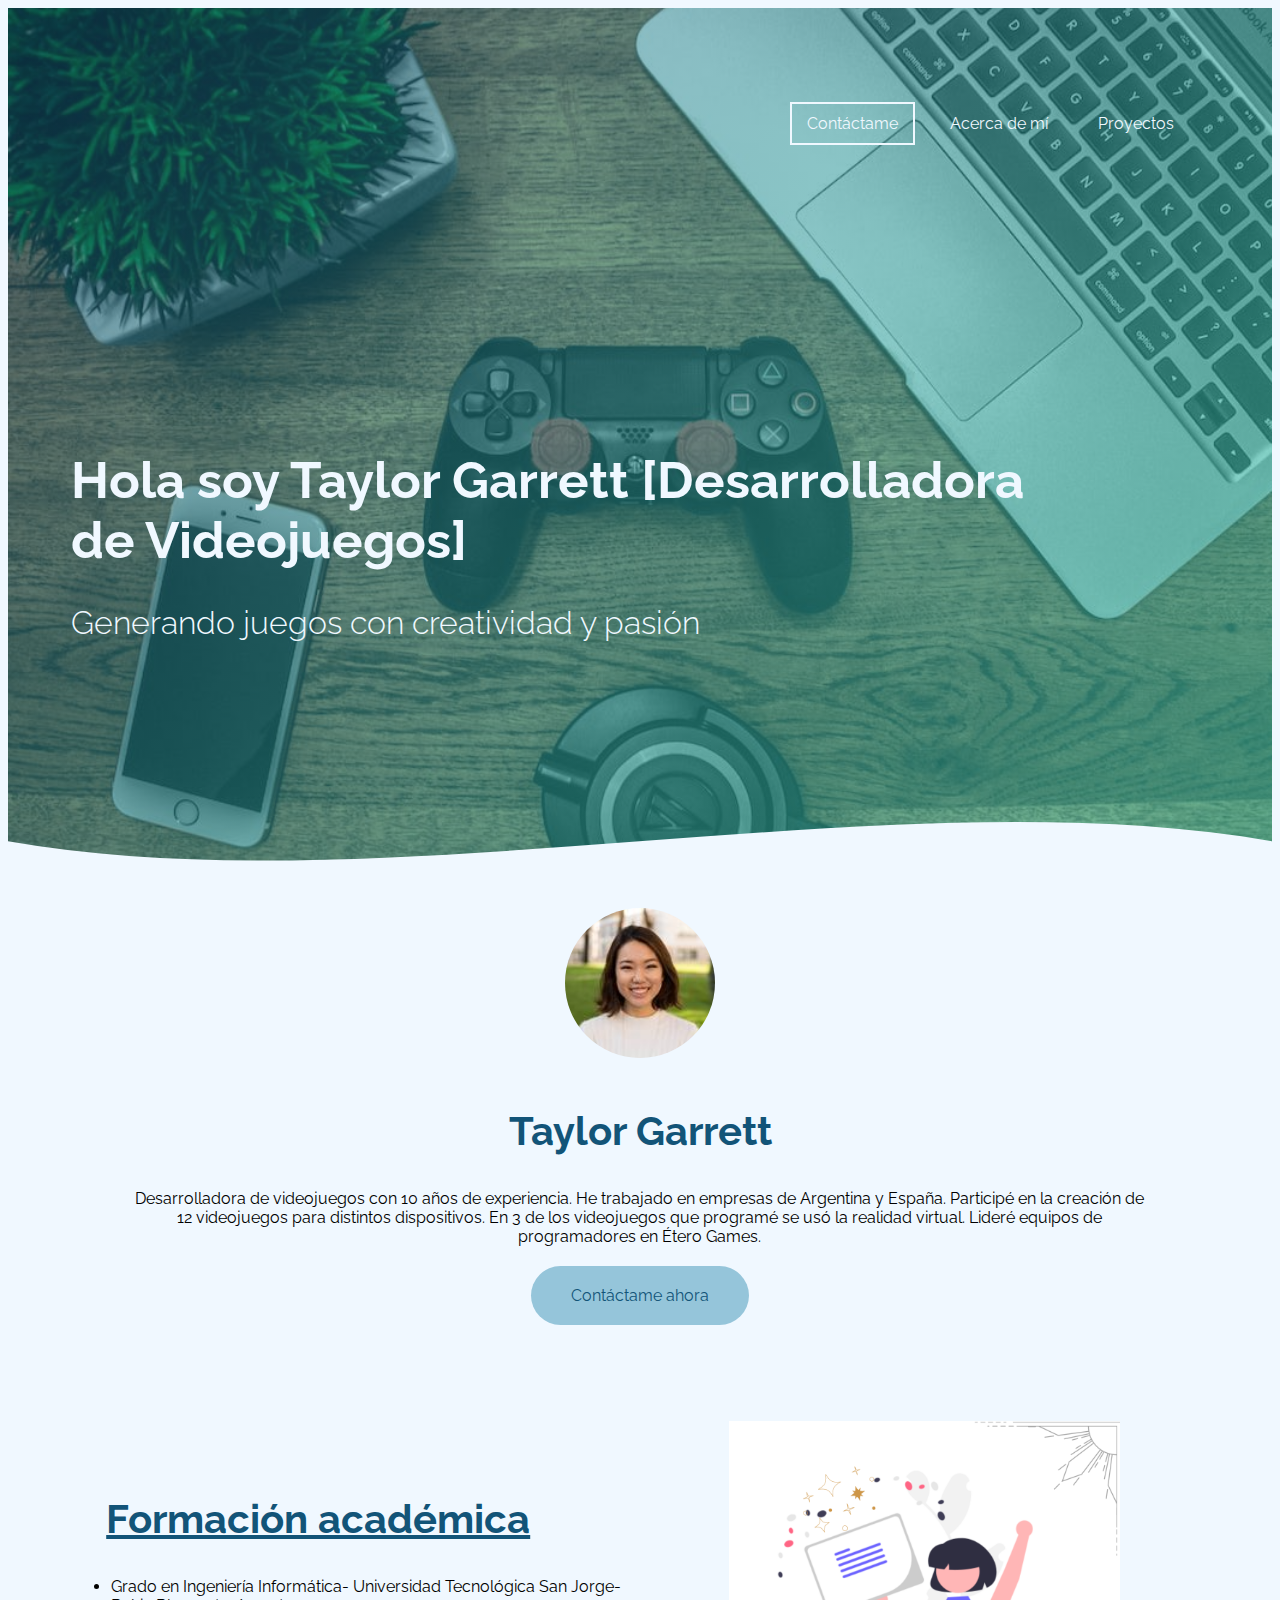
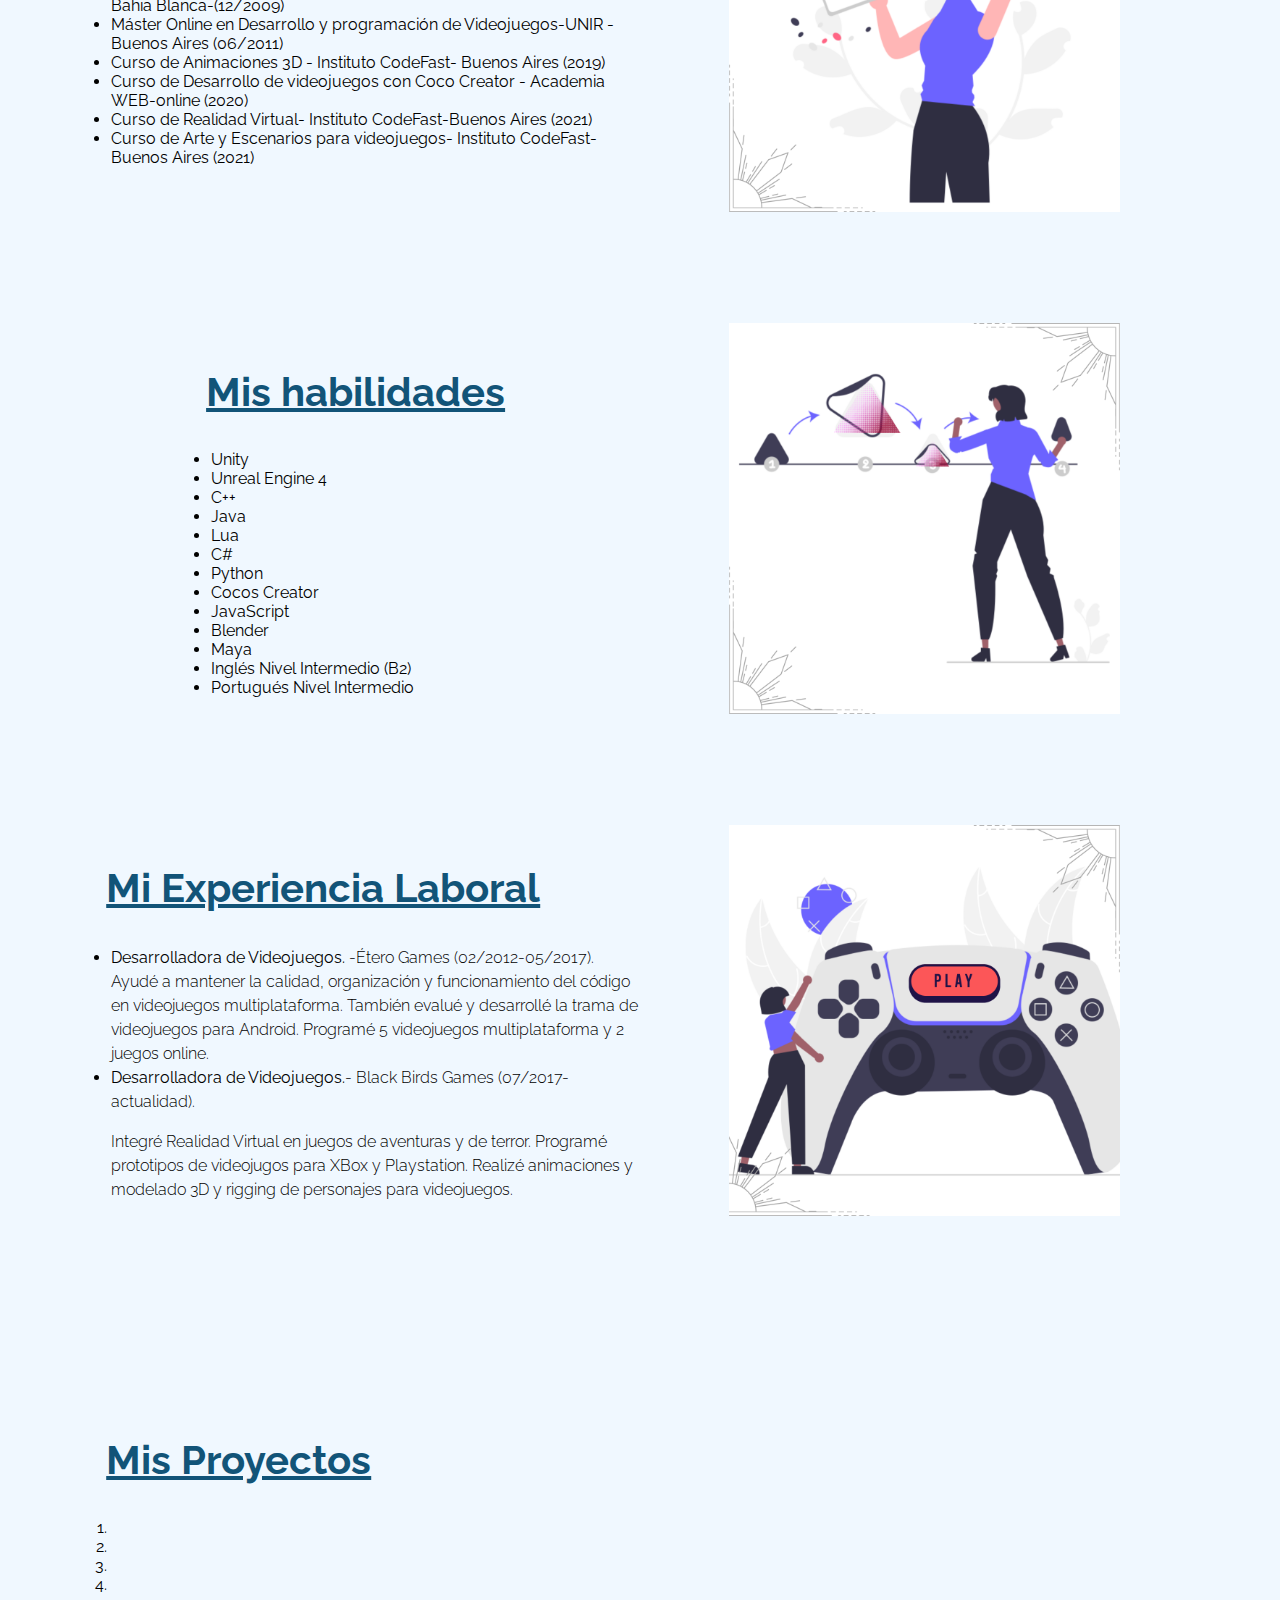
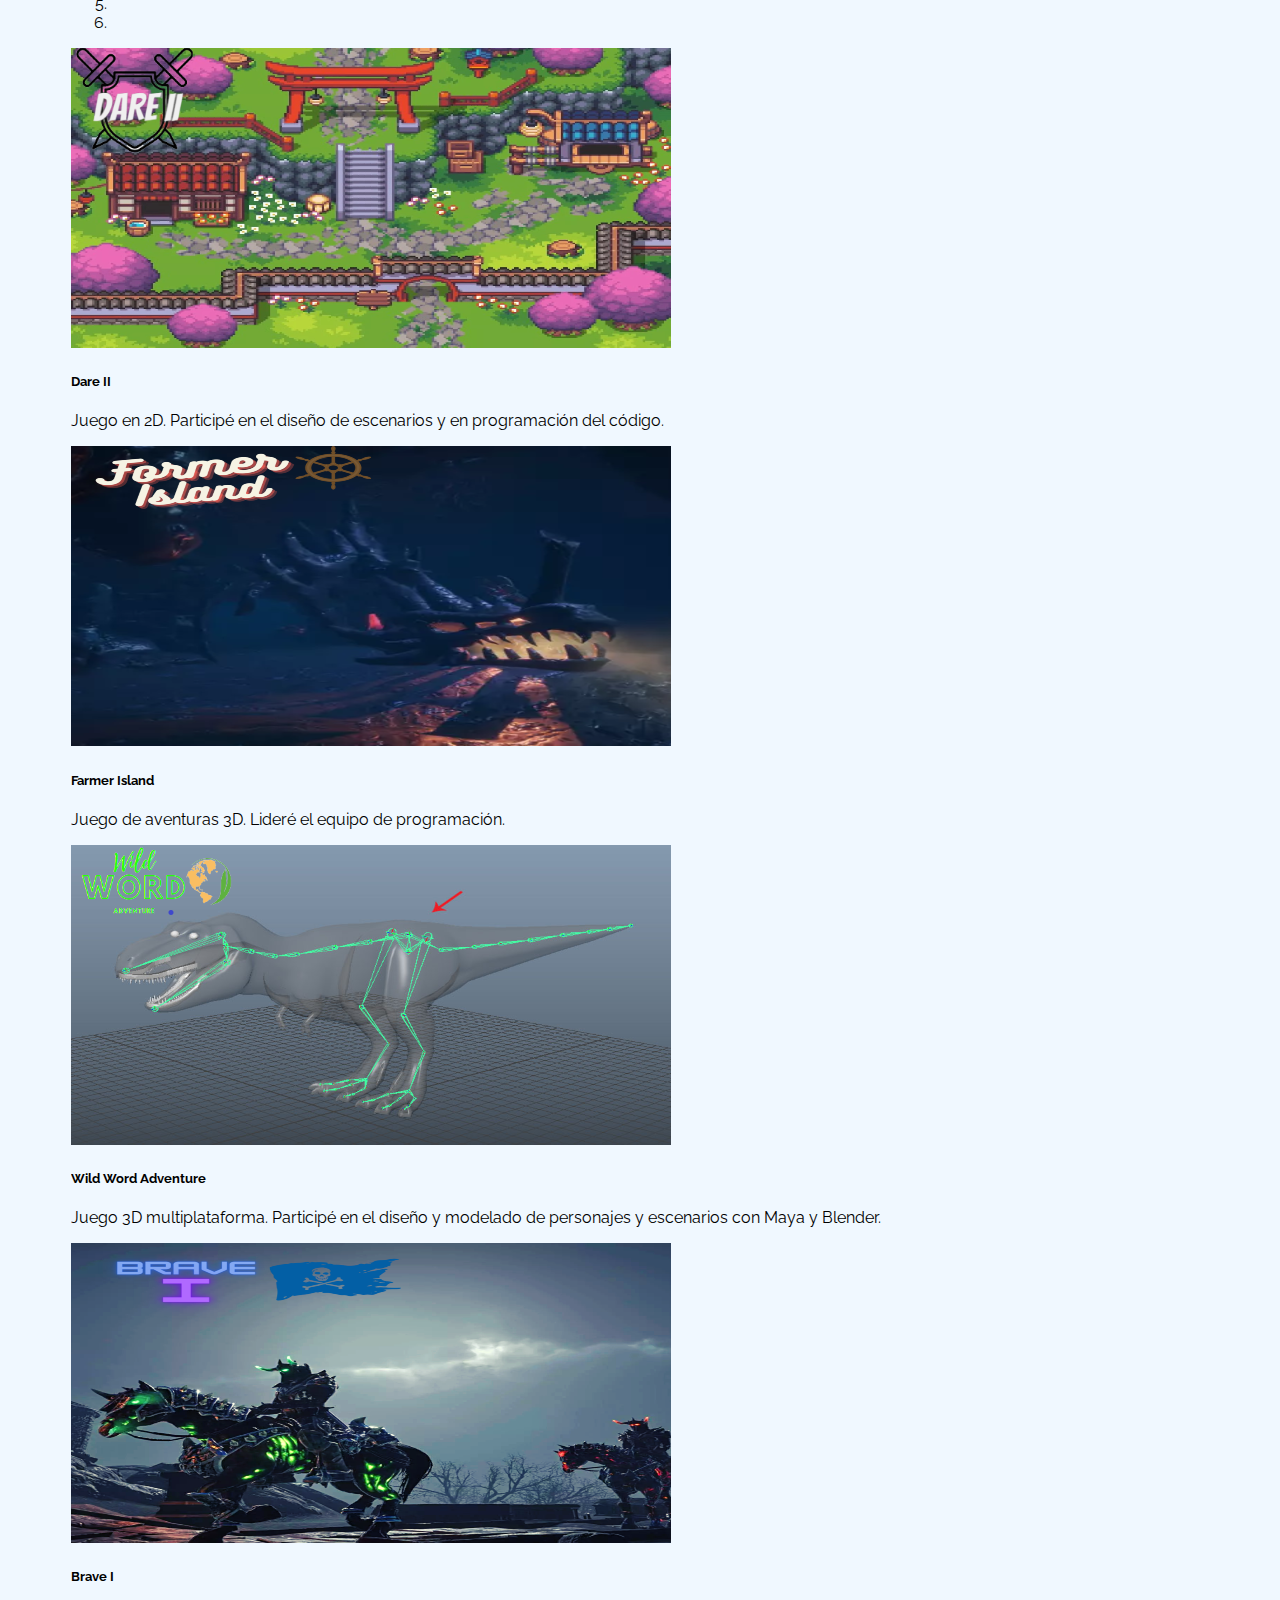
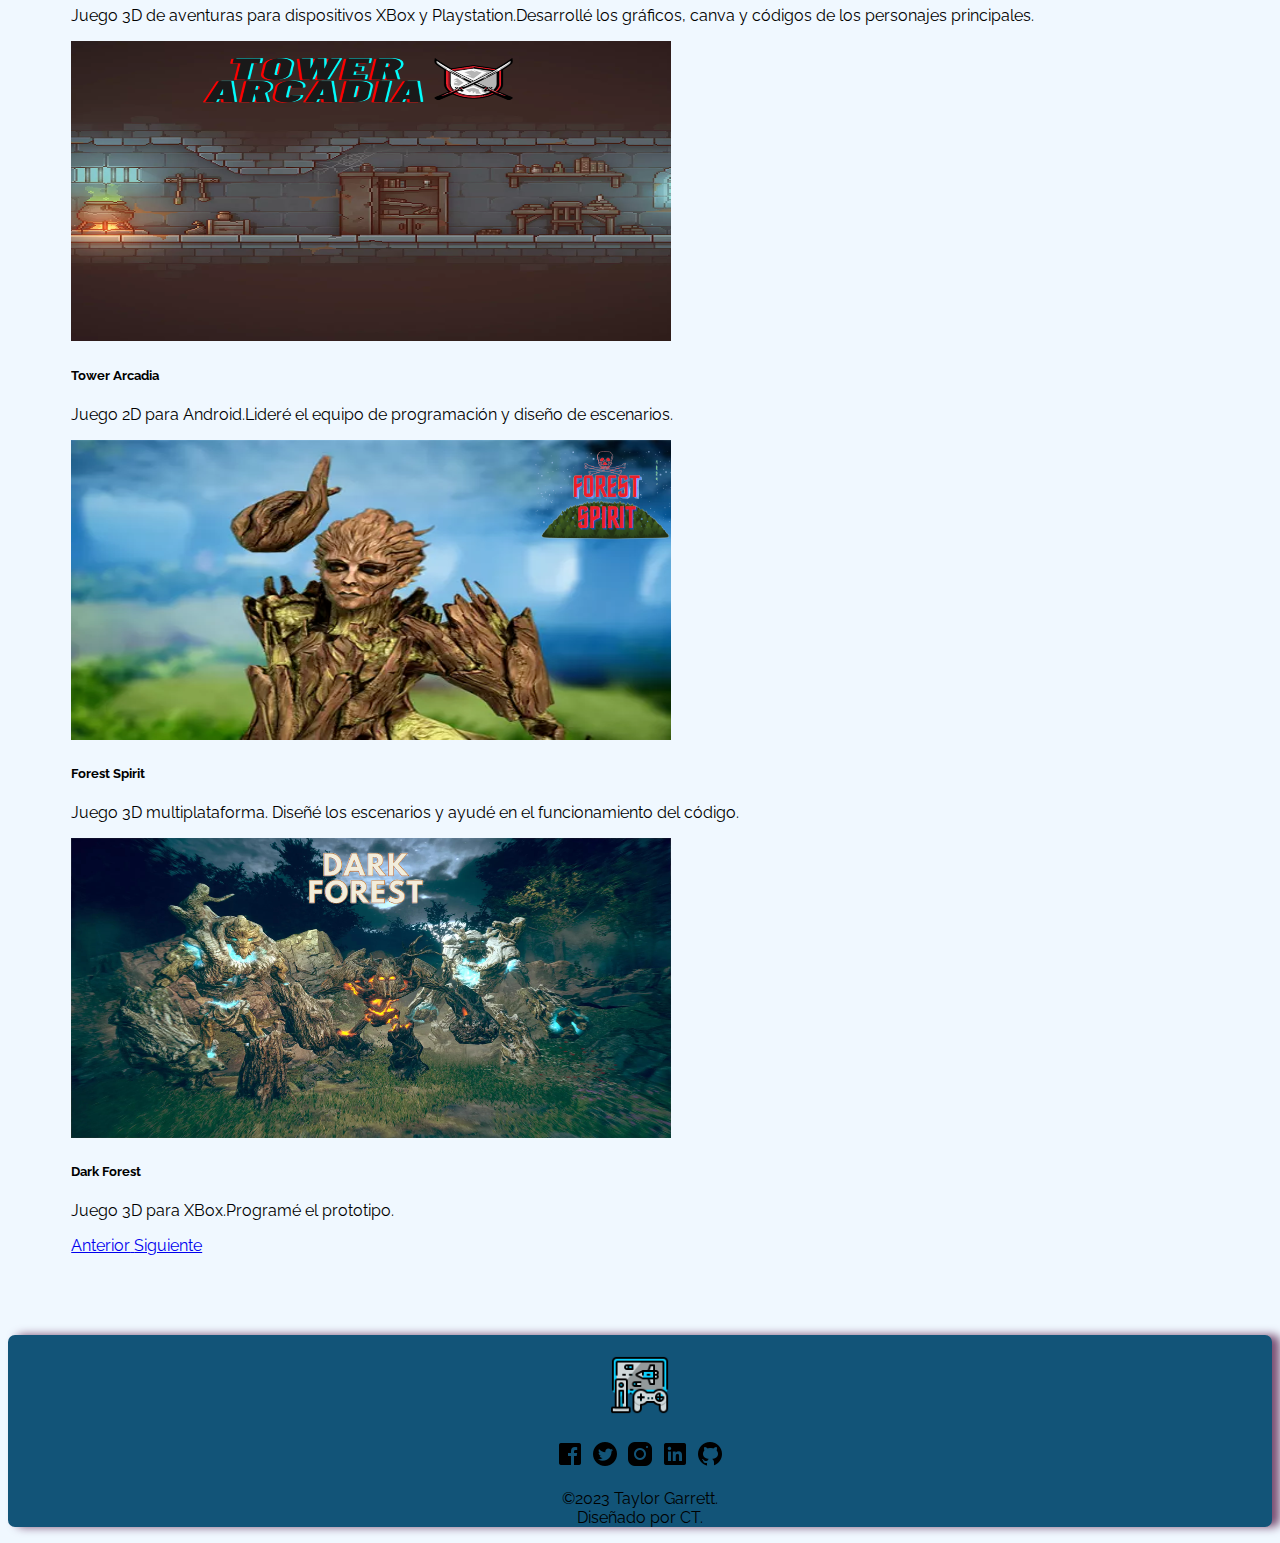
<file: index.html>
<!DOCTYPE html>
<html lang="es">
<head>
    <meta charset="UTF-8">
    <meta http-equiv="X-UA-Compatible" content="IE=edge">
    <meta name="viewport" content="width=device-width, initial-scale=1.0">
    <link href="https://cdn.jsdelivr.net/npm/bootstrap@5.3.0-alpha1/dist/css/bootstrap.min.css" rel="stylesheet" integrity="sha384-GLhlTQ8iRABdZLl6O3oVMWSktQOp6b7In1Zl3/Jr59b6EGGoI1aFkw7cmDA6j6gD" crossorigin="anonymous">
    <link rel="shortcut icon" href="Imagenes/icons8-video-game-48.png" type="image/x-icon">
    <link rel="stylesheet" href="CSS/estilos.css">
    <title>CV-Taylor Garrett</title>
</head>
<body>
<header class="header_one">
    <div class="container">
        <nav class = "navigator">
            <a href="Contacto.html" class ="nav_menu nav_menu--tg"> Contáctame</a>
            <a href="#Acerca_Mi" class ="nav_menu"> Acerca de mí</a>
            <a href="#Proyects" class ="nav_menu">Proyectos</a>
    </nav>
      <section class="he_container">
        <div class="he_texto">
            <h1 class="he_titulo">Hola soy Taylor Garrett [Desarrolladora de Videojuegos]</h1>
            <h2 class="he_subtitulo">Generando juegos con creatividad y pasión</h2>
        </div>
      </section>
    </div>
  <div class="he_wave" style="overflow: hidden;" ><svg viewBox="0 0 500 150" preserveAspectRatio="none" style="height: 100%; width: 100%;"><path d="M0.00,49.99 C150.00,150.00 349.20,-49.99 500.00,49.99 L500.00,150.00 L0.00,150.00 Z" style="stroke: none; fill: #f0f8ff;"></path></svg>
  </div> 
</header>

  <main>
    <section id="Acerca_Mi" class="acercaDeMi container">
     <img src="./Imagenes/90.jpg" class="acercaDeMi-imagen" alt="foto-Taylor Garrett">
     <h2 class="subtitulo">Taylor Garrett</h2>
     <p class="acercaDeMi_txt">Desarrolladora de videojuegos con 10 años de experiencia. He trabajado en empresas de Argentina y España. Participé en la creación de 12 videojuegos para distintos dispositivos. En 3 de los videojuegos que programé se usó la realidad virtual.
      Lideré equipos de programadores en Étero Games.
     </p>
      <a href="Contacto.html" class="acercaDeMi_tg">Contáctame ahora</a>
    </section>
    <section class="acerca container">
      <div class="acerca_texto">
        <h2 class="subtitulo"><u>Formación académica</u></h2>
        <ul class="acerca_lista">
          <li>Grado en Ingeniería Informática-
            Universidad Tecnológica San Jorge-Bahia Blanca-(12/2009)
            </li>
          <li>Máster Online en Desarrollo y programación de Videojuegos-UNIR -Buenos Aires (06/2011)</li>
          <li>Curso de Animaciones 3D - Instituto CodeFast- Buenos Aires (2019)
            </li>
            <li> Curso de Desarrollo de videojuegos con Coco Creator - Academia WEB-online (2020)</li>
            <li> Curso de Realidad Virtual- Instituto CodeFast-Buenos Aires (2021)</li>
            <li> Curso de Arte y Escenarios para videojuegos- Instituto CodeFast-Buenos Aires (2021)</li>
            </ul>
      </div>
      
      <figure class="acerca-img">
        <img src="./Imagenes/titulo.png" class="acerca-picture" alt="Mujer animando con software">

      </figure>
      <div class="acerca_texto">
        <h2 class="subtitulo"><u>Mis habilidades</u></h2>
        <ul class="acerca_lista">
          <li>Unity</li>
          <li>Unreal Engine 4</li>
          <li>C++</li>
          <li>Java</li>
          <li>Lua</li>
          <li>C#</li>
          <li>Python</li>
          <li>Cocos Creator</li>
          <li>JavaScript</li>
          <li>Blender</li>
          <li>Maya</li>
          <li>Inglés Nivel Intermedio (B2)</li>
          <li>Portugués Nivel Intermedio </li>
          </ul>
      </div>
      <figure class="acerca-img">
        <img src="./Imagenes/Animando.png" class="acerca-picture" alt=" Mujer con joystick">

      </figure>
      
      
      <div class="acerca_texto">
         <h2 class="subtitulo"><u>Mi Experiencia Laboral</u></h2>
          <ul class="acerca-lista">
            <li><b>Desarrolladora de Videojuegos.</b> -Étero Games (02/2012-05/2017).<br>
            Ayudé a mantener la calidad, organización y funcionamiento del código en videojuegos multiplataforma. También evalué y desarrollé la trama de videojuegos para Android.
            Programé 5 videojuegos multiplataforma y 2 juegos online.
          </li>
            <li><b>Desarrolladora de Videojuegos.</b>- Black Birds Games (07/2017-actualidad).<br>
            <p>Integré Realidad Virtual en juegos de aventuras y de terror.
              Programé prototipos de videojugos para XBox y Playstation.
              Realizé animaciones y modelado 3D y rigging de personajes para videojuegos.
            
            </li>
          </ul>
        </div>
      
       <figure class="acerca-img">
        <img src="./Imagenes/gaming.png" class="acerca-picture" alt="Mujer trabajando">
      </figure>

    </section>
    <section class="proyects container">
      <div id="Proyects" class="proyect-slider">
         <h2 class="subtitulo"><u>Mis Proyectos</u></h2>
      <div id="carouselWithCaptions" class="carousel slide pointer-event"  data-bs-ride="carousel">
        <ol class="carousel-indicators">
        <li data-bs-target="#carouselWithCaptions" data-bs-slide-to="0" class="active"></li>
        <li data-bs-target="#carouselWithCaptions" data-bs-slide-to="1"></li>
        <li data-bs-target="#carouselWithCaptions" data-bs-slide-to="2"></li>
        <li data-bs-target="#carouselWithCaptions" data-bs-slide-to="3"></li> 
        <li data-bs-target="#carouselWithCaptions" data-bs-slide-to="4"></li>
        <li data-bs-target="#carouselWithCaptions" data-bs-slide-to="5"></li>
      </ol>
      <div class="carousel-inner">
        <div class="carousel-item active">
          <img src="./Imagenes/Dare.png" class="d-block w-100" alt="Slide 1">
          <div class="carousel-caption d-none d-sm-block">
            <h5>Dare II</h5>
            <p>Juego en 2D. Participé en el diseño de escenarios y en programación del código.</p>
          </div>
        </div>
        <div class="carousel-item">
          <img src="./Imagenes/Island.png" class="d-block w-100" alt="Slide 2">
          <div class="carousel-caption d-none d-sm-block">
            <h5>Farmer Island</h5>
            <p>Juego de aventuras 3D. Lideré el equipo de programación.</p>
          </div>
          </div>
          <div class="carousel-item">
            <img src="./Imagenes/modelado.png" class="d-block w-100" alt="Slide 3">
            <div class="carousel-caption d-none d-sm-block">
              <h5>Wild Word Adventure</h5>
              <p> Juego 3D multiplataforma. Participé en el diseño y modelado de personajes y escenarios con Maya y Blender.</p>
            </div>
            </div>
          <div class="carousel-item">
            <img src="./Imagenes/Brave.png" class="d-block w-100" alt="Slide 4">
            <div class="carousel-caption d-none d-sm-block">
              <h5>Brave I</h5>
              <p>Juego 3D de aventuras para dispositivos XBox y Playstation.Desarrollé los gráficos, canva y códigos de los personajes principales.</p>
            </div>
            </div>
        <div class="carousel-item">
          <img src="./Imagenes/Tower.png" class="d-block w-100" alt="Slide 5">
          <div class="carousel-caption d-none d-sm-block">
            <h5>Tower Arcadia</h5>
            <p>Juego 2D para Android.Lideré el equipo de programación y diseño de escenarios.</p>
          </div>
          </div>
          <div class="carousel-item">
          <img src="./Imagenes/SpiritForest.png" class="d-block w-100" alt="Slide 6">
          <div class="carousel-caption d-none d-sm-block">
            <h5>Forest Spirit</h5>
            <p>Juego 3D multiplataforma. Diseñé los escenarios y ayudé en el funcionamiento del código.</p>
          </div>
          </div>
          <div class="carousel-item">
          <img src="./Imagenes/DarkForest.png" class="d-block w-100" alt="Slide 7">
          <div class="carousel-caption d-none d-sm-block">
            <h5>Dark Forest</h5>
            <p>Juego 3D para XBox.Programé el prototipo.</p>
          </div>
          </div>
       
       
      <a class="carousel-control-prev" href="#carouselWithCaptions" role="button" data-bs-slide="prev">
        <span class="carousel-control-prev-icon" aria-hidden="true"></span>
        <span class="visually-hidden">Anterior</span>
      </a>
      <a class="carousel-control-next" href="#carouselWithCaptions" role="button" data-bs-slide="next">
        <span class="carousel-control-next-icon" aria-hidden="true"></span>
        <span class="visually-hidden">Siguiente</span>
      </a>
    </div> 
    </div>
    </div>
  </section>
  </main>
  <footer class="footer">
    <img class="footer-logo" src="./Imagenes/icons8-games-64.png" alt="icono-Café">
    <div>
    <nav>
    <a href="#"><img src="./Imagenes/icons8-facebook-30.png" alt="logo facebook"></a>
    <a href="#"><img src="./Imagenes/icons8-twitter-circled-30.png" alt="logo twitter"></a>
    <a href="#"><img src="./Imagenes/icons8-instagram-30.png" alt="logo instagram"></a>
    <a href="#"><img src="./Imagenes/icons8-linkedin-30.png" alt="logo Linkedin"></a>
    <a href="#"><img src="./Imagenes/icons8-github-30.png" alt="logo GitHub"></a>
    
    </nav>
         <p class="footer-p">
          ©2023 Taylor Garrett.
          <br>
          Diseñado por CT.</p>
       </div> 
            
    </footer>
   
    
    <script src="JS/funcionalidad.js"></script>
    <script src="https://cdn.jsdelivr.net/npm/bootstrap@5.3.0-alpha1/dist/js/bootstrap.bundle.min.js" integrity="sha384-w76AqPfDkMBDXo30jS1Sgez6pr3x5MlQ1ZAGC+nuZB+EYdgRZgiwxhTBTkF7CXvN" crossorigin="anonymous"></script>
</body>
</html>
</file>
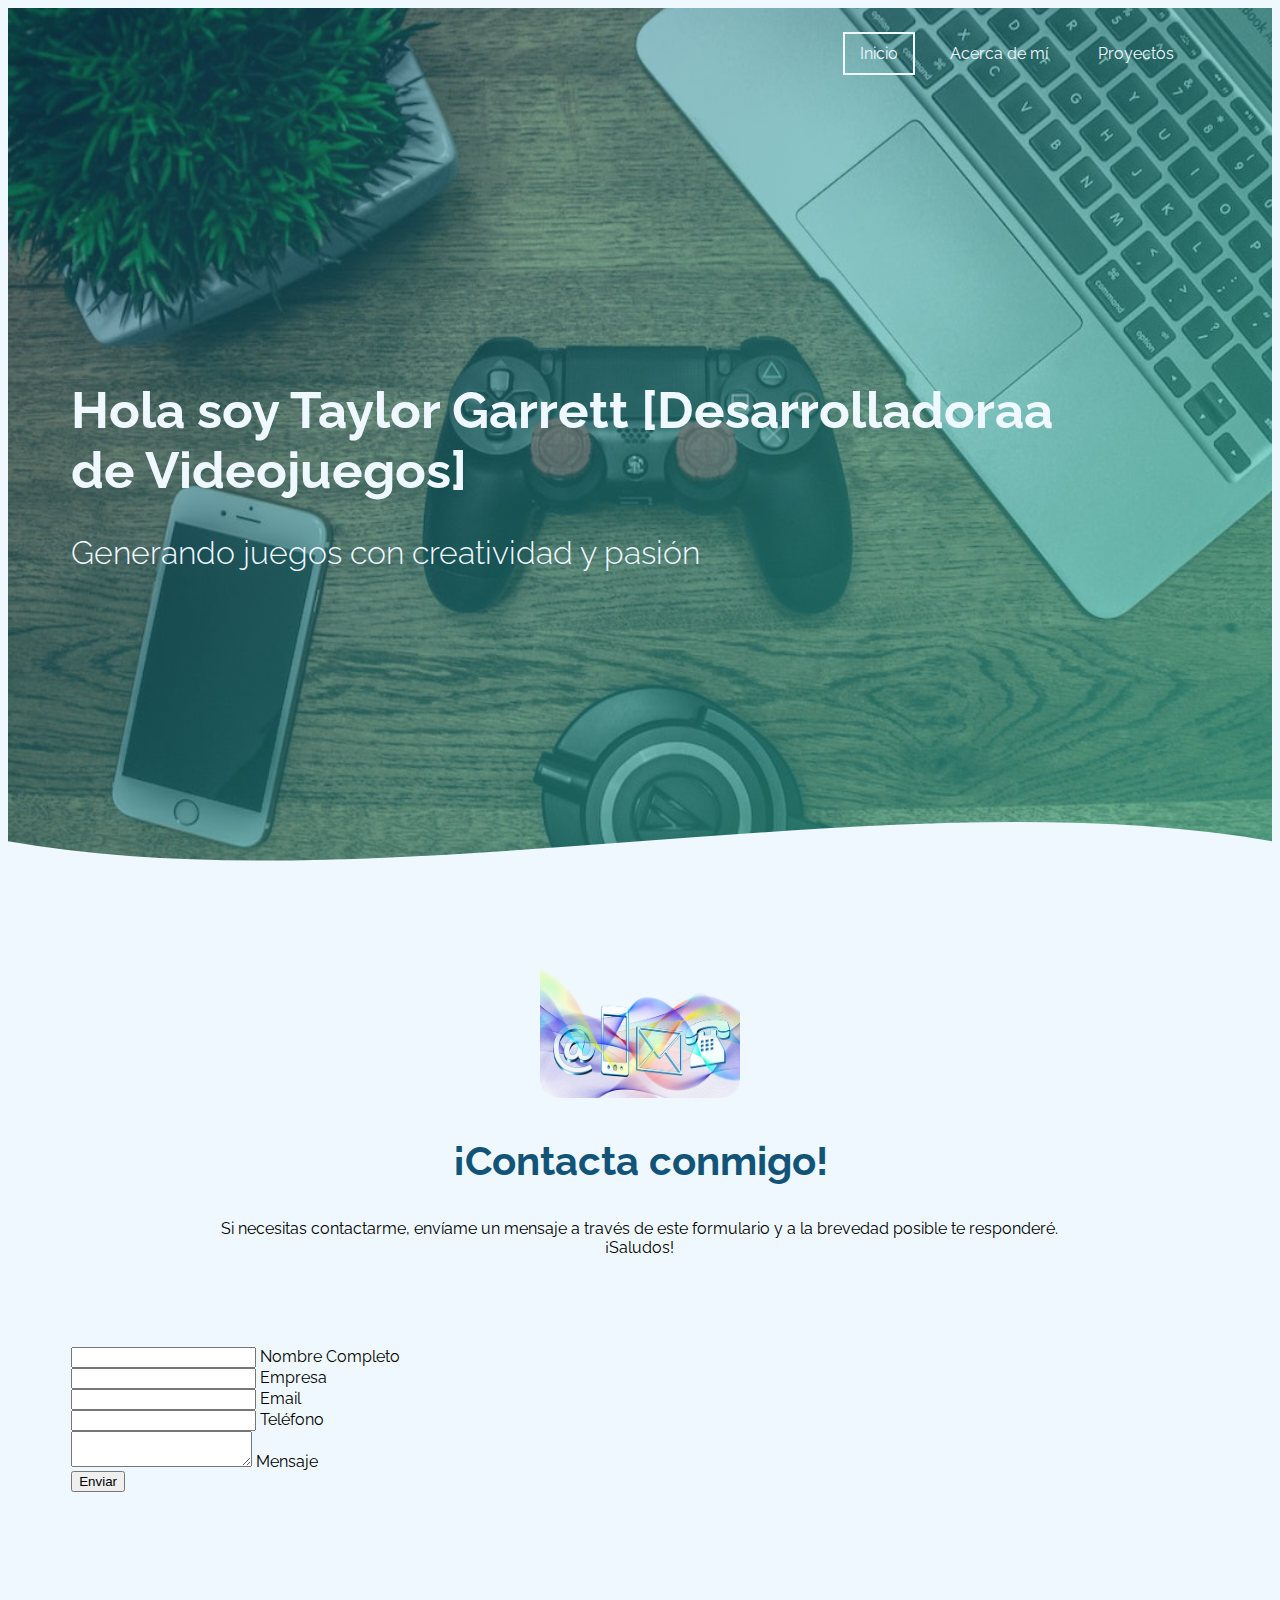
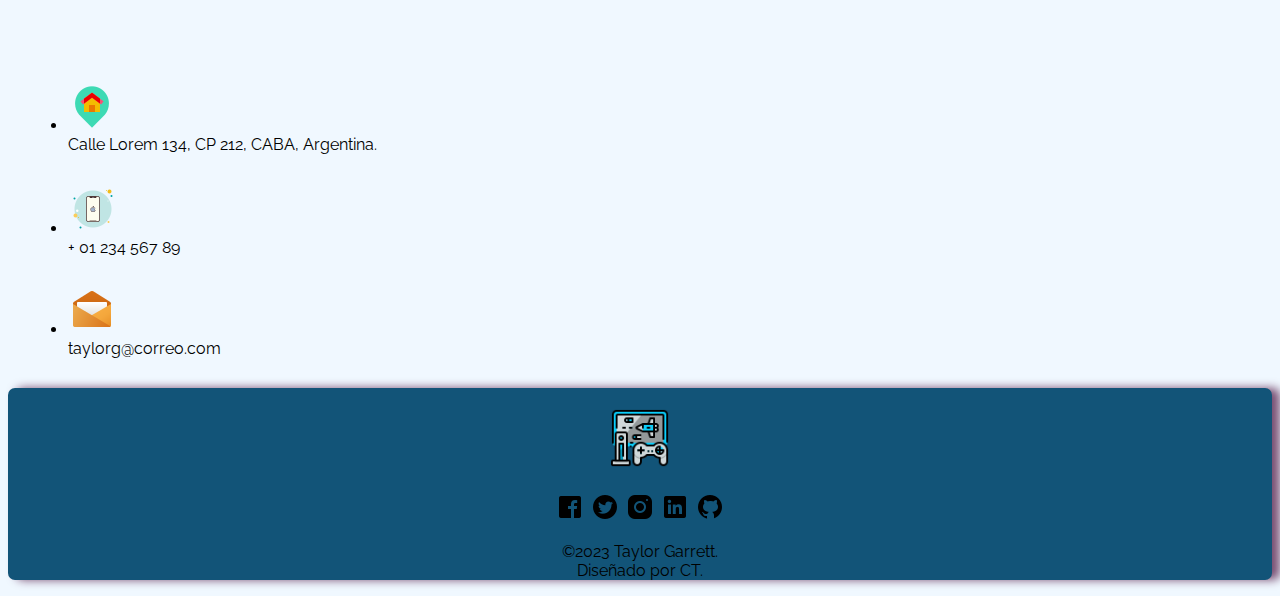
<file: Contacto.html>
<!DOCTYPE html>
<html lang="es">
<head>
    <meta charset="UTF-8">
    <meta http-equiv="X-UA-Compatible" content="IE=edge">
    <meta name="viewport" content="width=device-width, initial-scale=1.0">
    <link href="https://cdn.jsdelivr.net/npm/bootstrap@5.3.0-alpha1/dist/css/bootstrap.min.css" rel="stylesheet" integrity="sha384-GLhlTQ8iRABdZLl6O3oVMWSktQOp6b7In1Zl3/Jr59b6EGGoI1aFkw7cmDA6j6gD" crossorigin="anonymous">
    <link rel="shortcut icon" href="Imagenes/icons8-video-game-48.png" type="image/x-icon">
    <link rel="stylesheet" href="CSS/estilos.css">
    <title>Contacto/Taylor Garret</title>
</head>
<body>
    <header class="header_one">
        <div class="container2">
            <nav class = "navigator">
                <a href="./index.html" class ="nav_menu nav_menu--tg">Inicio</a>
                <a href="./index.html#Acerca_Mi" class ="nav_menu"> Acerca de mí</a>
                <a href="./index.html#Proyects" class ="nav_menu">Proyectos</a>
        </nav>
          <section class="he_container">
            <div class="he_texto">
                <h1 class="he_titulo">Hola soy Taylor Garrett [Desarrolladoraa de Videojuegos]</h1>
                <h2 class="he_subtitulo">Generando juegos con creatividad y pasión</h2>
                
           </div>
          </section>
        </div>
      <div class="he_wave" style="overflow: hidden;" ><svg viewBox="0 0 500 150" preserveAspectRatio="none" style="height: 100%; width: 100%;"><path d="M0.00,49.99 C150.00,150.00 349.20,-49.99 500.00,49.99 L500.00,150.00 L0.00,150.00 Z" style="stroke: none; fill: #f0f8ff;"></path></svg>
      </div> 
    </header>
      <section class="acercaDeMi container2">
        <img src="./Imagenes/connect-competition-g44f9dc026_640-removebg-preview.png" class="foto2-imagen" alt="foto-Taylor Garrett">
        <h2 class="subtitulo">¡Contacta conmigo!</h2>
        <p class="acercaDeMi_txt">Si necesitas contactarme, envíame un mensaje a través de este formulario y a la brevedad posible te responderé.</p>
        <p class="acercaDeMi_txt">¡Saludos!</p>
      </section>

<div class="mb-4">

    <div class="row">

        <!--Grid column-->
        <div class="col-md-9 mb-md-0 mb-5">
        <form id="form" name="form" method="POST" class="container">

                <!--Grid row-->
                <div class="row">

                    <!--Grid column-->
                    <div class="col-md-6">
                        <div class="md-form mb-0">
                            <input type="text" id="name" name="name" class="form-control">
                            <label for="name">Nombre Completo</label>
                        </div>
                    </div>
                    <!--Grid column-->
                    <div class="col-md-6">
                        <div class="md-form mb-0">
                            <input type="text" id="company" name="company" class="form-control">
                            <label for="company">Empresa</label>
                        </div>
                    </div>

                    <!--Grid column-->
                    <div class="col-md-6">
                        <div class="md-form mb-0">
                            <input type="text" id="email" name="email" class="form-control">
                            <label for="email">Email</label>
                        </div>
                    </div>
                    <!--Grid column-->

                </div>
                <!--Grid row-->

                <!--Grid row-->
                <div class="row">
                    <div class="col-md-12">
                        <div class="md-form mb-0">
                            <input type="number" id="phone" name="phone" class="form-control">
                            <label for="phone">Teléfono</label>
                        </div>
                    </div>
                </div>
                <!--Grid row-->

                <!--Grid row-->
                <div class="row">

                    <!--Grid column-->
                    <div class="col-md-12">

                        <div class="md-form">
                            <textarea  id="message" name="message" rows="2" class="form-control md-textarea"></textarea>
                            <label for="message">Mensaje</label>
                        </div>

                    </div>
                </div>
            <div class="text-center text-md-left">
                <input class="btn btn-primary btn-lg" type="submit"  value="Enviar">
                <p class="warnings" id="warnings"></p>
               
            </div>
            <div class="status">
        </div>
    </form>

        <div  id="tarjeta" class="col-md-3 text-center">
            <ul class="list-unstyled mb-0">
                <li class="li_contact"><i class="fas fa-map-marker-alt fa-2x"></i>
                    <img src="Imagenes/iconsdireccion.png" alt="icono dirección"><br>
                    Calle Lorem 134, CP 212, CABA, Argentina.
                </li>

                <li class="li_contact"><i class="fas fa-phone mt-4 fa-2x"></i>
                    <img src="Imagenes/icons8-iphone.png" alt="icono teléfono"><br>  
                    + 01 234 567 89
                </li>

                <li class="li_contact"><i class="fas fa-envelope mt-4 fa-2x"></i>
                    <img src="Imagenes/icons8correo.png" alt="icono correo electrónico"><br>  
                    taylorg@correo.com
                </li>
            </ul>
        </div>
    </div>
 </div>
</div>

<footer class="footer">
    <img class="footer-logo" src="Imagenes/icons8-games-64.png" alt="icono-Café">
    <div>
    <nav>
    <a href="#"><img src="./Imagenes/icons8-facebook-30.png" alt="logo facebook"></a>
    <a href="#"><img src="./Imagenes/icons8-twitter-circled-30.png" alt="logo twitter"></a>
    <a href="#"><img src="./Imagenes/icons8-instagram-30.png" alt="logo instagram"></a>
    <a href="#"><img src="./Imagenes/icons8-linkedin-30.png" alt="logo Linkedin"></a>
    <a href="#"><img src="./Imagenes/icons8-github-30.png" alt="logo GitHub"></a>
    
    </nav>
         <p class="footer-p">
          ©2023 Taylor Garrett.
          <br>
          Diseñado por CT.</p>
       </div> 
            
    </footer>
    <script src="JS/funcionalidad.js"></script>
    <script src="https://cdn.jsdelivr.net/npm/bootstrap@5.3.0-alpha1/dist/js/bootstrap.bundle.min.js" integrity="sha384-w76AqPfDkMBDXo30jS1Sgez6pr3x5MlQ1ZAGC+nuZB+EYdgRZgiwxhTBTkF7CXvN" crossorigin="anonymous"></script>
</body>
</html>
</file>
<file: CSS/estilos.css>
@import url('https://fonts.googleapis.com/css2?family=Raleway:ital,wght@0,300;0,400;1,200;1,700&display=swap');

body {
    font-family: 'Raleway', sans-serif;
    background-color: aliceblue;
}
:root{
    --background: linear-gradient(135deg, #1254787e 0%, #3dd3b598 100%);
    --color-primary: #125478;
    --color-secondary:#3dd3b5 ;
    --botton-padding: 20px 40px;
}
.container{
    width: 90%;
    margin: 0 auto;
    overflow: hidden;
    padding: 80px 0;
    max-width: 1200px;
}
.subtitulo{
    color: var(--color-primary);
    font-size: 2.5rem;
    margin: 35px;
}

/*Header*/
.header_one{
    height: 100vh;
    background: var(--background), url('../Imagenes/pexels-photo-682933.jpeg');
    background-repeat: no-repeat;
    background-size: cover;
    background-attachment: fixed;
    background-position: center;
    position: relative;
}

.header_one.container{
        padding: 0;
    }
 .navigator{
        display: flex;
        justify-content:flex-end;
        height: 70px;
        align-items: center;
        font-weight: 700;
 }

 .nav_menu{
    color:#f0f8ff;
    text-decoration: none;
    margin-right: 20px;
    padding: 10px 15px;
    font-weight: 400;
 }
 .nav_menu--tg{
    border: 2px solid #f0f8ff;
 }

 .he_container{
    display:flex;
    height: calc(100vh - 70px);
    align-items: center;
    color: aliceblue;
 }

 .he_titulo{
   font-size:  3.2rem; 
 }

 .he_subtitulo{
    font-size: 2rem;
    font-weight: 300;
    margin: 20px 0;
 }
 .he_wave{
  position: absolute;
  bottom: 0;
  left: 0;
  width: 100%;
  height: 100px;
 }

 .he_texto{
    width: 90%;
    margin-bottom:70px;
    
}

.acercaDeMi_tg{
    display: inline-flex;
    background: #95c5da;
    padding: var(--botton-padding);
    color: var(--color-primary);
    text-decoration:none;
    border-radius: 30px;
    margin-top: 20px;
    
}

/*Main*/

.acercaDeMi {
    padding: 0;
    text-align: center;
}
.acercaDeMi-imagen{
    width: 150px;
    height: 150px;
    border-radius: 50%;
    margin-bottom: 10px;
    object-fit: cover;
}

.acercaDeMi_txt{
    margin: 0 auto;
    width: 90%;
}
.acerca{
    min-height: 400px;
    display: grid;
    grid-template-columns: 1fr 1fr;
    row-gap: 70px;
   justify-items: center;
   align-items: center;
}
figure{
    height: 400px;
}
.acerca-img{
    text-align: center;
}

.acerca-picture{
    max-width: 80%;
  
}

.acerca-lista{
    margin-bottom: 20px;
    line-height: 1.5;
    font-weight: 300;
}

/*Footer*/

  .footer{
    background: var(--color-primary);
    position: relative;
    bottom: 0;
    display:column;
    justify-content: center;
   text-align: center;
   font-size: 18px;
   box-shadow: 8px 0px 10px rgb(121, 79, 115);
    border-radius:7px;
  
}
.footer-logo {
    margin: 20px;
    height: 60px;
    width: 60px;
   
}
.footer-p{
    font-size: 1rem;
}

/*Contacto*/
.warnings{
    width: 200px;
    text-align: center;
    margin: auto;
    color:red;
    padding-top: 20px;
}

.li_contact{
    margin: 0 20px 30px;
}

label{
    cursor: pointer;
    margin-bottom: 20px;
}
#tarjeta{
    margin-top: 15px;
    padding-top: 60px;
}

.container2{
    
    width: 90%;
    margin: 0 auto;
    padding:10px 10px;
    overflow: hidden;
    max-width: 1200px;
}
.foto2-imagen{
    width: 200px;
    height: 180px;
    border-radius: 10%;
    padding-top: 0 
    
}

/* Responsive design*/

@media screen and (max-width: 800px) {
    :root{
        --botton-padding: 17px 40px;
    }
    .navigator{
        justify-content: space-around;
    }
    .nav_menu--tg{
        border:none;
    }

    .nav_menu{
        font-weight: 400;
        border-bottom: 1 px solid #95c5da;
        margin-right: 0;
    }
    .he_texto{
       width: 100%;
       margin-bottom: 80px;
    }
    .he_titulo{
      font-size: 2.5rem;
    }
    .he_subtitulo{
      font-size: 1.5rem;
    }

    .acercaDeMi_txt{
        width: 100%;
    }
    .acerca{
        grid-template-columns: 1fr;
    }
    .acerca.container{
        padding-top: 20px;
    }
    
    .proyects.container{
        padding-top: 10px;
        margin-top: 0;

    }
    #tarjeta{
        padding-top: 0;
        margin-top: 0;
    }
}
@media screen and (max-width: 500px){
    :root{
        --botton-padding: 18px 35px;
    } 
    .container{
        padding-top: 10px;
    }
    .he_titulo{
        font-size: 2rem;
        
    }
    .subtitulo{
        font-size: 2rem;
        margin-bottom: 20px;
    }

    .navigator{
        flex-wrap: wrap;
        justify-content: space-evenly;
        margin-top: 10px;
    }
    .nav_menu{
        padding: 0 10px;
        border: 0;
    }
    .he_texto{
        text-align: center;
        margin-bottom: 100px;
    }
    .acercaDeMi-imagen{
        width: 120px;
        height: 120px;
    }
    .acerca{
        row-gap: 60px;
    }
    .acerca.container{
        padding-top: 10px;
    }
   
}
</file>
